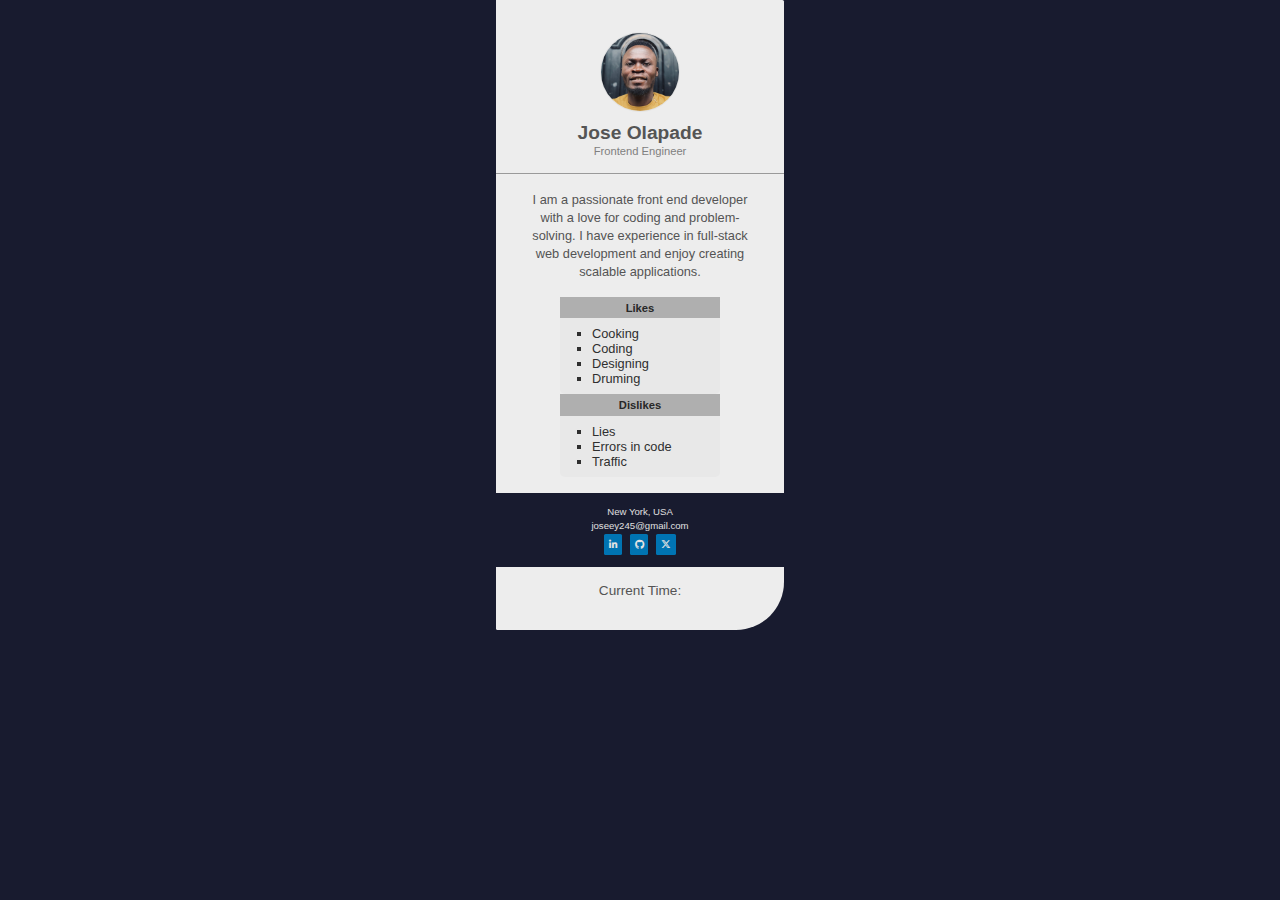
<file: index.html>
<!DOCTYPE html>
<html lang="en">
  <head>
    <meta charset="UTF-8" />
    <meta name="viewport" content="width=device-width, initial-scale=1.0" />
    <title>Simple Profile Card</title>
    <link rel="stylesheet" href="style.css" />
    <link
      rel="stylesheet"
      href="https://cdnjs.cloudflare.com/ajax/libs/font-awesome/6.7.2/css/all.min.css"
      integrity="sha512-Evv84Mr4kqVGRNSgIGL/F/aIDqQb7xQ2vcrdIwxfjThSH8CSR7PBEakCr51Ck+w+/U6swU2Im1vVX0SVk9ABhg=="
      crossorigin="anonymous"
      referrerpolicy="no-referrer"
    />
  </head>
  <body>
    <div id="nav-bar"></div>
    <main>
      <div class="sub-container">

      
      <!-- Greeting message-->
      <div class="greeting-wrapper">
        <p class="thanks" data-testid="thanksMessage">Thank you for checking by.</p>
        <p class="available-message" data-testid="available-message">
          I am currently available for a project.
        </p>
      </div>
  
      <!-- Profile Card-->
      <div class="profile-card">
        <div class="name-job-title-wrapper">
          <!-- Profile Image, Name and bio -->
          <div class="image-wrapper">
            <img
              src="images/jo-copy.jpg"
              alt="Profile Picture"
              class="profile-picture"
              data-testid="profilePicture"
            />
          </div>
  
          <h2 class="full-name" data-testid="fullName">Jose Olapade</h2>
          <p class="job-title" data-testid="jobTitle">Frontend Engineer</p>
        </div>
        <hr class="divide-line" />
        <p class="short-bio" data-testid="shortBio">
          I am a passionate front end developer with a love for coding and
          problem-solving. I have experience in full-stack web development and
          enjoy creating scalable applications.
        </p>
  <div>

    <section class="hobbies" data-testid="test-user-hobbies">
<div class="headers">
  <h3 class="">Likes</h3>
  </div>
  <ul>
      <li>Cooking</li>
      <li>Coding</li>
      <li>Designing</li>
      <li>Druming</li>
  </ul>
</section>

<section class="dislikes" data-testid="test-user-dislikes">
<div class="headers">
  <h3 class="">Dislikes</h3>
  </div>
  <ul>
      <li>Lies</li>
      <li>Errors in code</li>
      <li>Traffic</li>
  </ul>
</section>
  </div>
        <!-- Location and email -->
        <div class="contacts-wrapper">
          <p class="location" data-testid="currentLocation">New York, USA</p>
          <p class="email" data-testid="emailAddress">joseey245@gmail.com</p>
  
          <!-- Socila Links -->
          <div class="social-links" data-testid="socialLinks">
            <a href="https://www.linkedin.com/in/ajose-olapade/" target="_blank"
              ><i class="fa-brands fa-linkedin-in"></i
            ></a>
            <a
              href="https://github.com/dan-codeit?tab=repositories"
              target="_blank"
              ><i class="fa-brands fa-github"></i
            ></a>
            <a href="https://x.com/josey_245" target="_blank"
              ><i class="fa-brands fa-x-twitter"></i
            ></a>
          </div>
        </div>
  
        <!-- Time display -->
        <p class="utc-time" data-testid="currentTimeUTC">
          Current Time: <span id="display-time"></span>
        </p>
  
  
  
  
      </div>
      </div>
    </main>
    <script type="module" src="main.js"></script>
    
  </body>
</html>
</file>
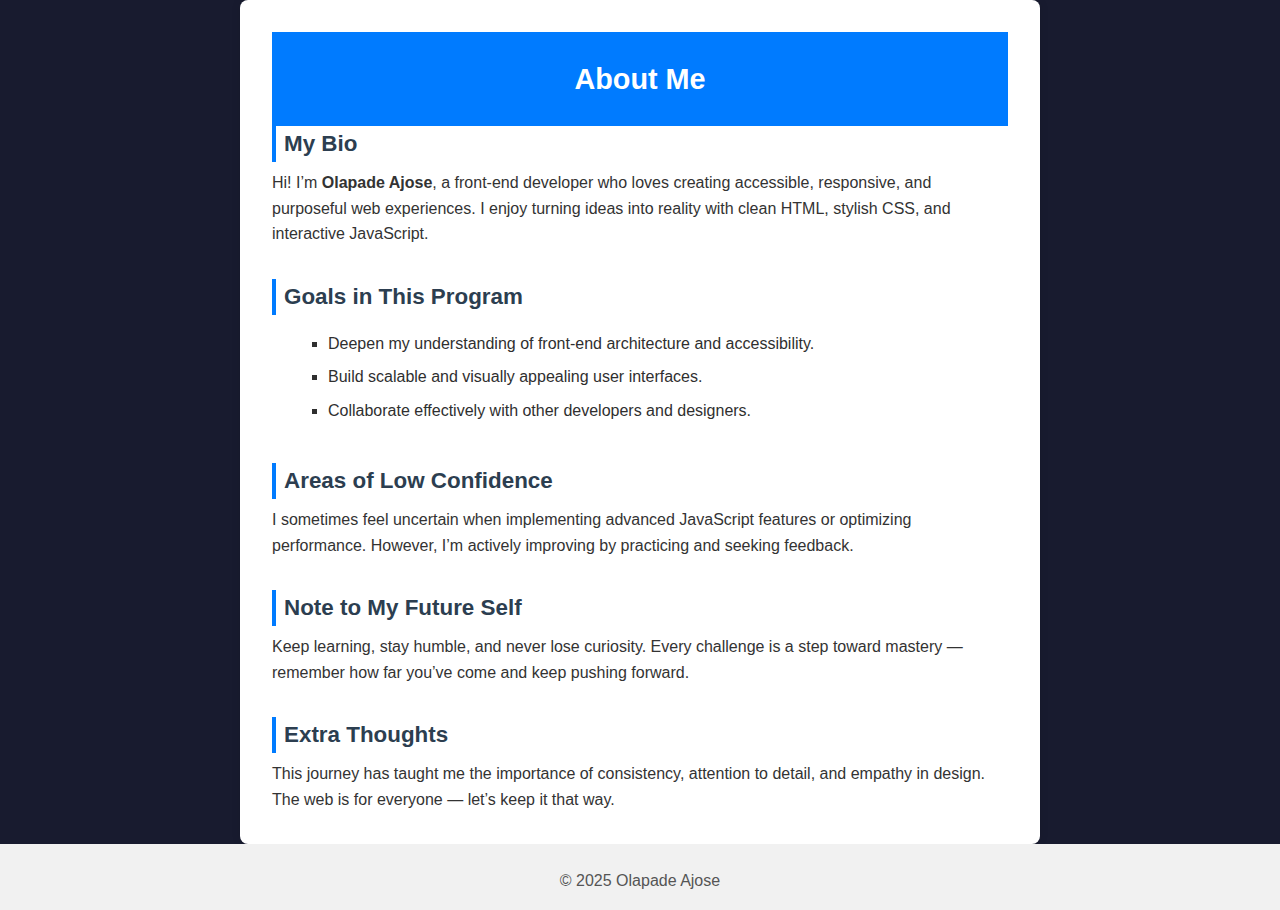
<file: about.html>
<!DOCTYPE html>
<html lang="en">
<head>
  <meta charset="UTF-8" />
  <meta name="viewport" content="width=device-width, initial-scale=1.0" />
  <title>About Me | Olapade Ajose</title>

 <link rel="stylesheet" href="about.css">
 <link rel="stylesheet" href="style.css">


</head>
<body>
    <div id="nav-bar"></div>
    
    <main data-testid="test-about-page">
      <header>
        <h1>About Me</h1>
      </header>


    <!-- Bio Section -->
    <section data-testid="test-about-bio">
      <h2>My Bio</h2>
      <p>
        Hi! I’m <strong>Olapade Ajose</strong>, a front-end developer who loves creating accessible, responsive, and purposeful web experiences. I enjoy turning ideas into reality with clean HTML, stylish CSS, and interactive JavaScript.
      </p>
    </section>

    <!-- Goals Section -->
    <section data-testid="test-about-goals">
      <h2>Goals in This Program</h2>
      <ul>
        <li>Deepen my understanding of front-end architecture and accessibility.</li>
        <li>Build scalable and visually appealing user interfaces.</li>
        <li>Collaborate effectively with other developers and designers.</li>
      </ul>
    </section>

    <!-- Confidence Section -->
    <section data-testid="test-about-confidence">
      <h2>Areas of Low Confidence</h2>
      <p>
        I sometimes feel uncertain when implementing advanced JavaScript features or optimizing
        performance. However, I’m actively improving by practicing and seeking feedback.
      </p>
    </section>

    <!-- Note to Future Self -->
    <section data-testid="test-about-future-note">
      <h2>Note to My Future Self</h2>
      <p>
        Keep learning, stay humble, and never lose curiosity. Every challenge is a step toward
        mastery — remember how far you’ve come and keep pushing forward.
    </section>

    <!-- Extra Thoughts -->
    <section data-testid="test-about-extra">
      <h2>Extra Thoughts</h2>
      <p>
        This journey has taught me the importance of consistency, attention to detail, and empathy
        in design. The web is for everyone — let’s keep it that way.
      </p>
    </section>
  </main>

  <footer>
    <p>&copy; 2025 Olapade Ajose</p>
  </footer>
</body>
<script type="module" src="main.js"></script>
</html>
</file>
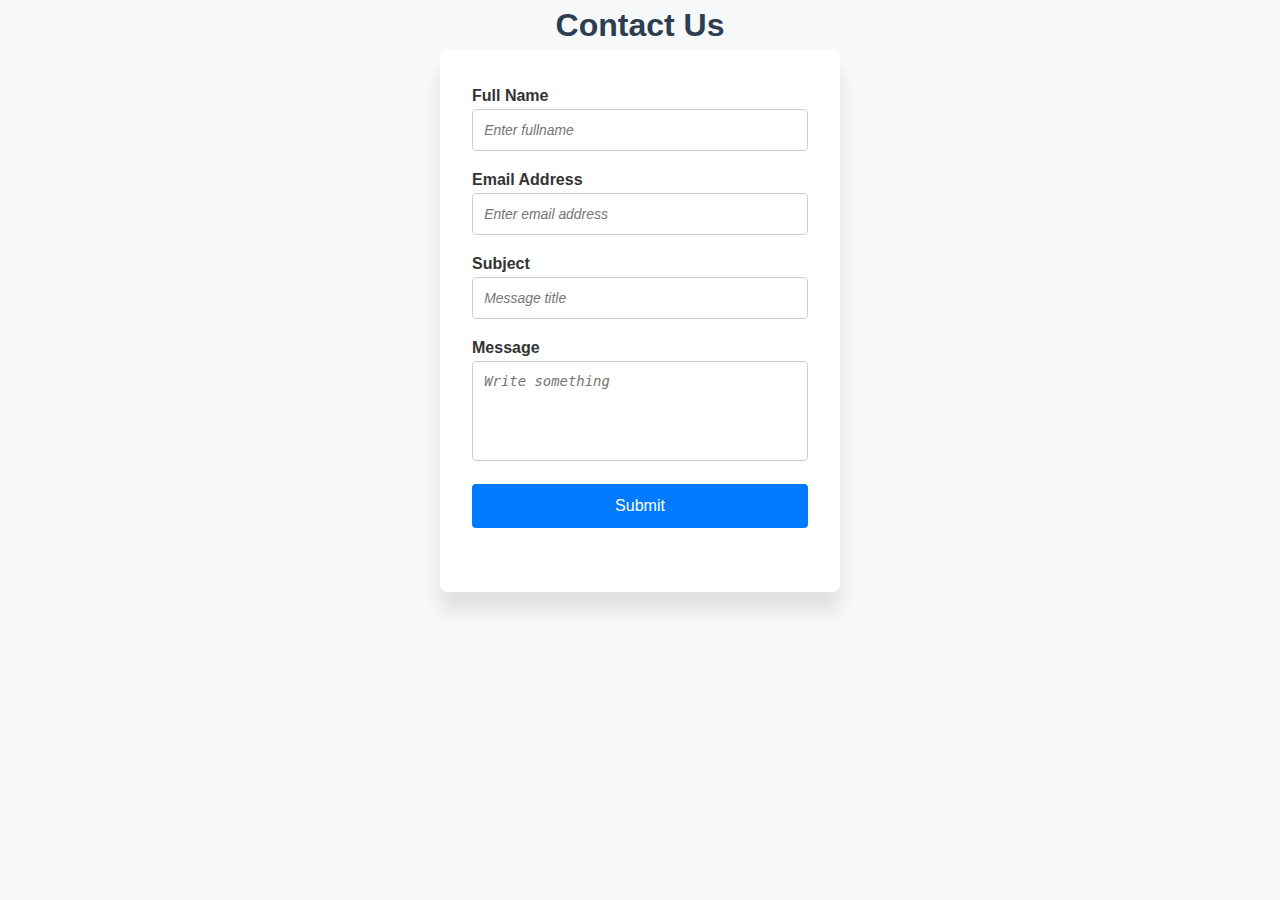
<file: contact.html>
<!DOCTYPE html>
<html lang="en">
<head>
  <meta charset="UTF-8" />
  <meta name="viewport" content="width=device-width, initial-scale=1.0" />
  <title>Contact Us | Frontend Wizards</title>
<link rel="stylesheet" href="style.css">
  <link rel="stylesheet" href="contact.css" />

  
</head>
<body>
  <main>
 <div id="nav-bar"></div>

    <h1>Contact Us</h1>
<div class="form-wrapper">
    
    <form id="contactForm" novalidate>
      <!-- Full Name -->
      <div>
        <label for="name">Full Name</label>
        <input type="text" id="name" data-testid="test-contact-name" aria-describedby="test-contact-error-name" placeholder="Enter fullname"/>
        <span class="error" id="test-contact-error-name"></span>
      </div>

      <!-- Email -->
      <div>
        <label for="email">Email Address</label>
        <input type="email" id="email" data-testid="test-contact-email" aria-describedby="test-contact-error-email" placeholder="Enter email address" />
        <span class="error" id="test-contact-error-email"></span>
      </div>

      <!-- Subject -->
      <div>
        <label for="subject">Subject</label>
        <input type="text" id="subject" data-testid="test-contact-subject" aria-describedby="test-contact-error-subject" placeholder="Message title"/>
        <span class="error" id="test-contact-error-subject"></span>
      </div>

      <!-- Message -->
      <div>
        <label for="message">Message</label>
        <textarea id="message" data-testid="test-contact-message" aria-describedby="test-contact-error-message" placeholder="Write something"></textarea>
        <span class="error" id="test-contact-error-message"></span>
      </div>

      <!-- Submit -->
      <button type="submit" data-testid="test-contact-submit">Submit</button>

      <!-- Success message -->
      <p id="test-contact-success" class="success" role="alert" tabindex="-1"></p>
    </form>
</div>
  </main>

  <script src="contact.js"></script>
  <script type="module" src="main.js"></script>
</body>
</html>
</file>
<file: style.css>
:root {
  --bg: hsl(0, 0%, 93%);
  --white-100: hsl(0, 0%, 89%);
  --bg2: hsl(232, 32%, 14%);
  --bg-primary: hsl(201, 100%, 35%);
  --bg-hover: hsl(201, 65%, 51%);
  --tt: hsl(0, 0%, 88%);
  --tyll: hsl(0, 0%, 33%);
  --message: hsl(55, 82%, 46%);
}

* {
  margin: 0;
  padding: 0;
  box-sizing: border-box;
}

body {
  font-family: "Arial", sans-serif;
  background-color: var(--bg2);
  min-height: 100vh;
  min-width: 100vw;

}

main {
  margin: 0 auto;
  max-width: 50rem;


}

.sub-container {
  display: flex;
  justify-content: center;
}

.profile-card {
  display: flex;
  flex-direction: column;
  align-items: center;
  background-color: var(--bg);
  max-width: 18rem;
  border-radius: 0rem 0.1rem 3rem 0.1rem;
    padding: 2rem;
  text-align: center;
  overflow: hidden;
  gap: 1rem;

}

.name-job-title-wrapper {
  display: flex;
  flex-direction: column;
  gap: 0.1rem;
  justify-content: center;
  align-items: center;
}
.image-wrapper {
  display: flex;
  justify-content: center;
  align-items: center;
  width: 5rem;
  height: 5rem;
  border: 0.1rem solid var(--white-100);
  border-radius: 2.5rem;
  -webkit-border-radius: 2.5rem;
  -moz-border-radius: 2.5rem;
  -ms-border-radius: 2.5rem;
  -o-border-radius: 2.5rem;
  overflow: hidden;
  margin-bottom: 0.5rem;
}

.profile-picture {
  width: auto;
  height: 7rem;
  object-fit: cover;
  margin-top: 1.5rem;
}

h2.full-name {
  font-size: 1.2rem;
  color: #555;
}

.divide-line {
  width: 50rem;
  height: 0.12rem;
  background-color: var(--tt);
}

p.job-title {
  font-size: 0.7rem;
  color: gray;
}

p.short-bio {
  font-size: 0.8rem;
  color: var(--tyll);
  line-height: 1.4;
}

p.location,
p.email {
  font-size: 0.6rem;
}

.social-links {
  display: flex;
  gap: 0.5rem;
  justify-content: center;
  align-items: center;
}

.social-links a {
  font-size: 0.6rem;
  text-decoration: none;
  color: var(--white-100);
  font-weight: bold;
  background-color: var(--bg-primary);
  padding: 0.3rem;
  border-radius: 0.1rem;
  -webkit-border-radius: 0.1rem;
  -moz-border-radius: 0.1rem;
  -ms-border-radius: 0.1rem;
  -o-border-radius: 0.1rem;
  transition: all 0.1s ease-in-out;
  -webkit-transition: all 0.1s ease-in-out;
  -moz-transition: all 0.1s ease-in-out;
  -ms-transition: all 0.1s ease-in-out;
  -o-transition: all 0.1s ease-in-out;
}

.social-links a:hover {
  background-color: var(--bg-hover);
}

.utc-time {
  font-size: 0.85rem;
  color: var(--tyll);
}

.contacts-wrapper {
  display: flex;
  gap: 0.2rem;
  flex-direction: column;
  background-color: var(--bg2);
  width: 100rem;
  padding: 0.8rem;
  color: var(--tt);
}

.thanks {
  display: none;
  font-size: 0.85rem;
  color: var(--bg);
  margin-bottom: 0.2rem;
}
.available-message {
  font-size: 0.85rem;
  color: var(--message);
}

.greeting-wrapper {
  display: none;
  gap: 0.2rem;
  justify-content: center;
  align-items: center;
  text-align: center;
  padding: 1rem;
  background-color: var(--tyll);
  position: absolute;
  top: 32rem;
  border-radius: 0.5rem;
  -webkit-border-radius: 0.5rem;
  -moz-border-radius: 0.5rem;
  -ms-border-radius: 0.5rem;
  -o-border-radius: 0.5rem;
}


.hobbies, .dislikes {
  display: flex;
gap: 0;
margin: 0;
  flex-direction: column;
  background-color: #e8e8e8;
  text-align: left;
border-radius: 0.3rem;
  width: 10rem;
    transition: transform 0.3s ease;
  &:hover{
    transform: scale(1.1);
  }
}

ul {
  
 list-style-type: square;
  padding: 0.5rem 2rem;
    font-size: 0.8rem;
    color: rgb(47, 47, 47);
}

.headers {
  background-color: rgb(175, 175, 175);
  display: flex;
  justify-content: center;
width: 100%;
font-size: 0.6rem;
color: rgb(40, 40, 40);
padding: 0.3rem;

}
</file>
<file: about.css>
* {
  margin: 0;
  padding: 0;
  box-sizing: border-box;
}

    body {
      font-family: "Segoe UI", Arial, sans-serif;
      margin: 0;
      background: #f9fafc;
      color: #333;
      line-height: 1.6;
    }

    header {
      background: #007bff;
      color: #fff;
      padding: 1.5rem 1rem;
      text-align: center;
    }

    header h1 {
      margin: 0;
      font-size: 1.8rem;
    }

    main {
      max-width: 800px;
      margin: 2rem auto;
      padding: 2rem;
      background: #fff;
      border-radius: 8px;
      box-shadow: 0 0 10px rgba(0, 0, 0, 0.1);
    }

    section {
      margin-bottom: 2rem;
    }

    section:last-child {
      margin-bottom: 0;
    }

    h2 {
      color: #2c3e50;
      font-size: 1.4rem;
      border-left: 4px solid #007bff;
      padding-left: 0.5rem;
    }

    p, li {
      font-size: 1rem;
      margin-top: 0.5rem;
    }

    ul {
      list-style: disc;
      margin-left: 1.5rem;
    }

    footer {
      text-align: center;
      padding: 1rem;
      background: #f1f1f1;
      font-size: 0.9rem;
      color: #555;
    }

    @media (max-width: 600px) {
      main {
        padding: 1rem;
      }
      h2 {
        font-size: 1.2rem;
      }
    }
</file>
<file: contact.css>
* {
  margin: 0;
  padding: 0;
  box-sizing: border-box;
}

    body {
      font-family: Arial, sans-serif;
      margin: 0;
      background-color: #f8f9fa;
      color: #333;
      line-height: 1.6;
    }



    h1 {
      text-align: center;
      color: #2c3e50;
    }

    form {
      display: flex;
      flex-direction: column;
      gap: 1rem;
    }

    form input::placeholder, textarea::placeholder {
        font-size: 0.87rem;
        font-style: italic;
    }

    label {
      font-weight: bold;
      margin-bottom: 0.3rem;
    }

    input, textarea {
      padding: 0.7rem;
      border: 1px solid #ccc;
      border-radius: 4px;
      font-size: 1rem;
      width: 100%;
    }

    textarea {
      resize: none;
      min-height: 100px;
    }

    button {
      background: #007bff;
      color: #fff;
      border: none;
      padding: 0.8rem;
      border-radius: 4px;
      font-size: 1rem;
      cursor: pointer;
      transition: background 0.3s;
    }

    button:hover {
      background: #0056b3;
    }

    .error {
      color: #d9534f;
      font-size: 0.9rem;
    }

    .success {
      color: #28a745;
      font-weight: bold;
      margin-top: 1rem;
    }


.form-wrapper {
    background-color: rgb(255, 255, 255);
    padding: 2rem;
    max-width: 25rem;
    margin: 0 auto;
    box-shadow: 0 20px 20px rgba(0, 0, 0, 0.1);
    border-radius: 8px; 
}

input:focus,
textarea:focus,
button:focus {
  outline: 3px solid #007bff;
  outline-offset: 2px;
}



    @media (max-width: 600px) {
      main {
        padding: 1rem;
      }
    }
</file>
